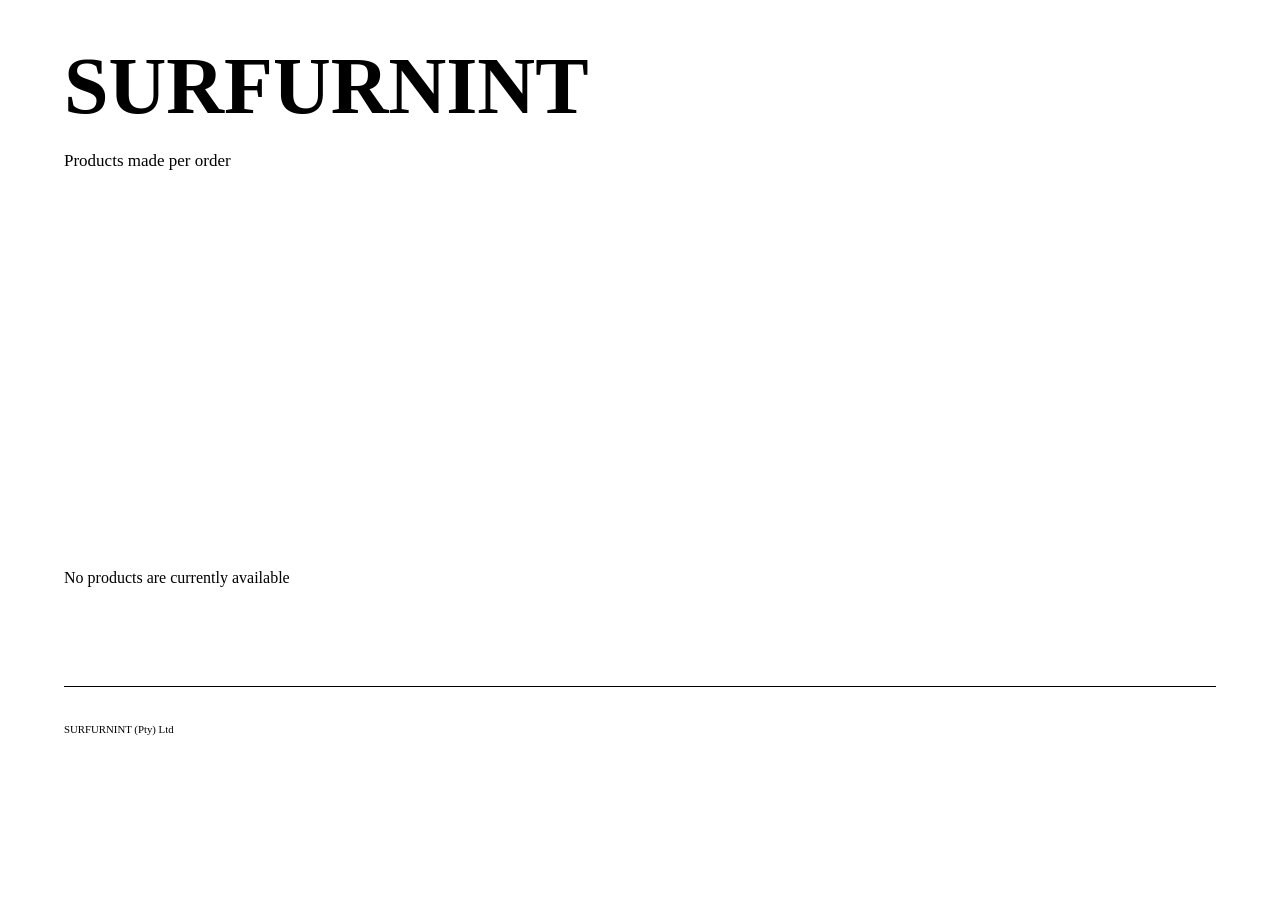
<file: index.html>
<!doctype html>
<html lang="en">
<head>
  <meta charset="utf-8">
  <meta name="viewport" content="width=device-width, initial-scale=1">
  <title>SURFURNINT</title>
  <meta name="description" content="Products made per order.">
  <!-- Replace the example.com URL below with the final domain before launch. -->
  <link rel="canonical" href="https://www.example.com/">
  <link rel="icon" href="favicon.svg" type="image/svg+xml">
  <link rel="stylesheet" href="css/style.css">
</head>
<body>
  <div class="site-shell">
    <header class="home-header">
      <h1>SURFURNINT</h1>
      <h2></h2>
      <p>Products made per order</p>
    </header>

    <main>
      <section class="editorial-space" aria-label="Editorial images">
        <div class="editorial-grid" aria-hidden="true">
          <!-- Future introductory or editorial images can be inserted here.
               Add local image elements only when files are ready so no broken icons appear. -->
        </div>
      </section>

      <section class="products-list" aria-label="Available products" data-products-list>
        <!-- Visible product records are inserted here by js/homepage.js. -->
      </section>
    </main>

    <footer class="site-footer">
      <p>SURFURNINT (Pty) Ltd
     
    </footer>
  </div>
  <script src="js/products.js"></script>
  <script src="js/homepage.js"></script>
</body>
</html>
</file>
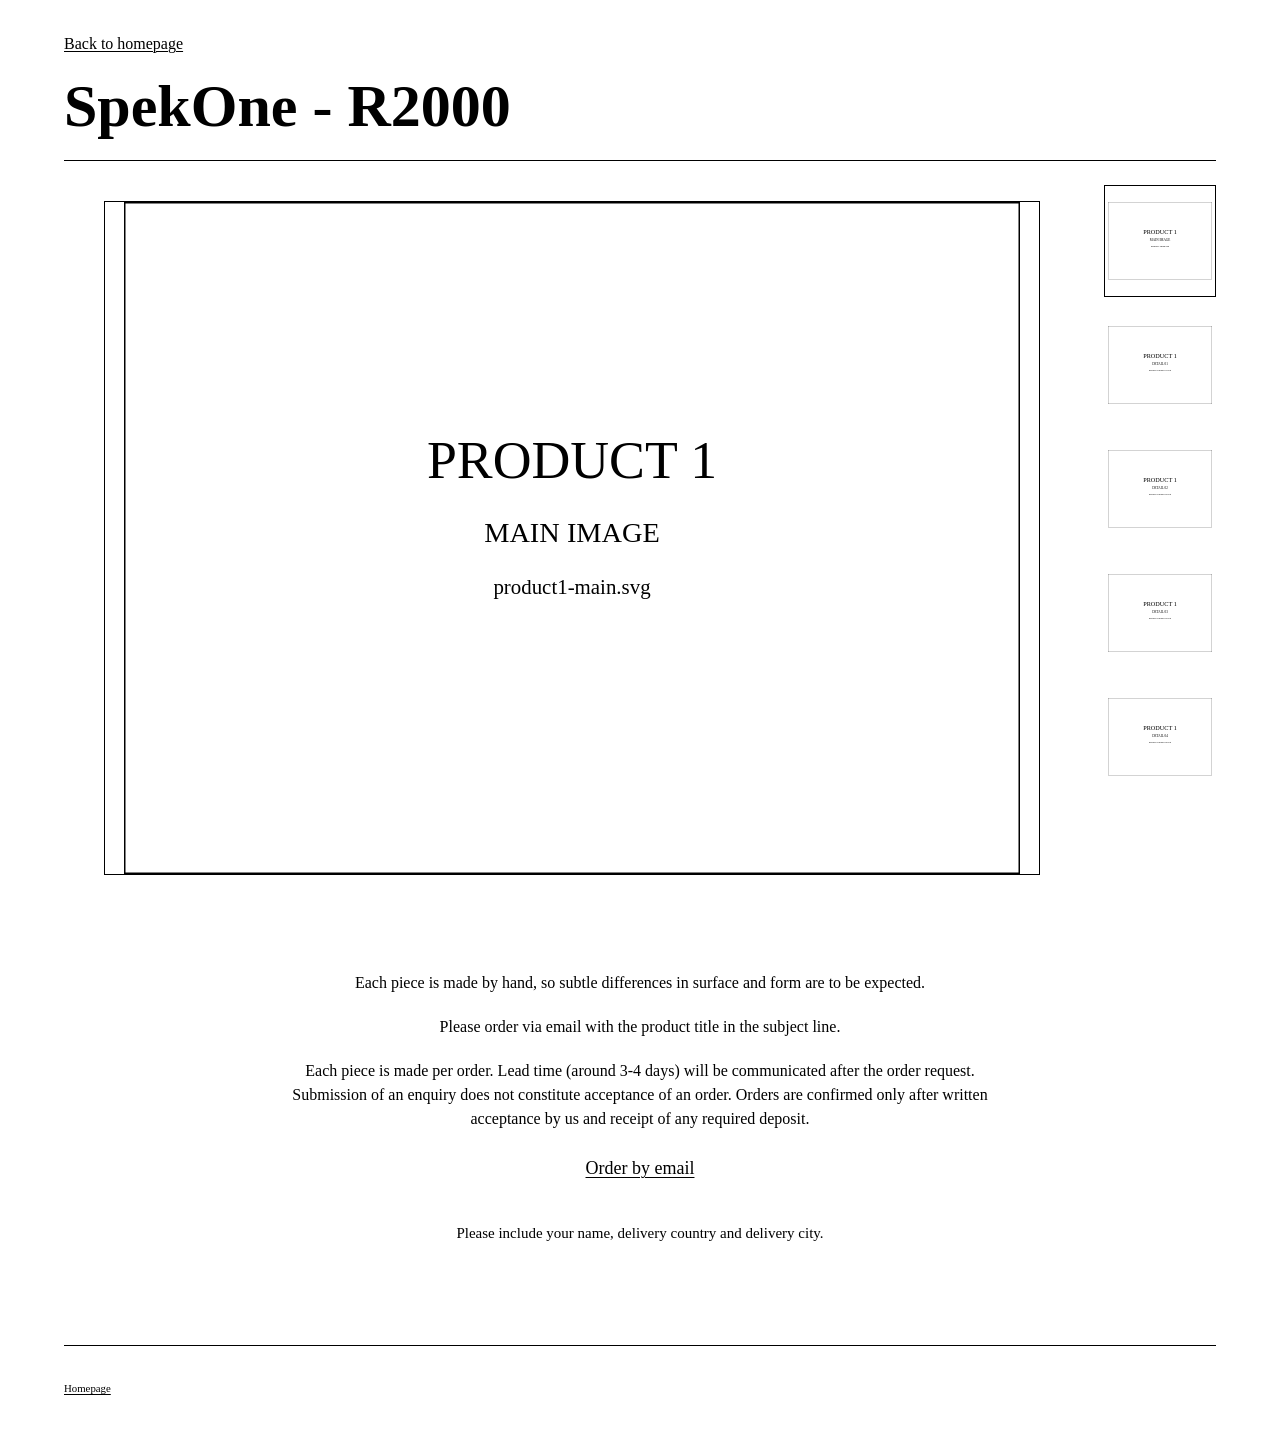
<file: product1/index.html>
<!doctype html>
<html lang="en">
<head>
  <meta charset="utf-8">
  <meta name="viewport" content="width=device-width, initial-scale=1">
  <title>Product One — R2000</title>
  <meta name="description" content="View Product One, an original limited object by BRAND, and enquire about ordering by email.">
  <!-- Replace the example.com URL below with the final domain before launch. -->
  <link rel="canonical" href="https://www.example.com/product1/">
  <link rel="icon" href="../favicon.svg" type="image/svg+xml">
  <link rel="stylesheet" href="../css/style.css">
</head>
<body data-product-id="product1">
  <div class="site-shell">
    <header class="product-header">
      <nav class="back-nav" aria-label="Breadcrumb">
        <a href="../">Back to homepage</a>
      </nav>
      <h1 data-product-name>Speaker One - R2000</h1>
    </header>

    <main class="product-main">
      <p class="product-error" data-product-error hidden></p>

      <section class="gallery" aria-label="Product media" data-gallery>
        <div class="gallery-layout">
          <figure class="active-media" data-active-media></figure>
          <div class="thumbnail-list" aria-label="Choose product media" data-thumbnails></div>
        </div>
        <p class="visually-hidden" aria-live="polite" data-gallery-status></p>
        <noscript><p>JavaScript is required to use the product media gallery.</p></noscript>
      </section>

      <section class="product-description" aria-label="Product details and ordering">
        <p data-full-description></p>
        <p>Please order via email with the product title in the subject line.</p>
        <p>Each piece is made per order. Lead time (around 3-4 days) will be communicated after the order request. Submission of an enquiry does not constitute acceptance of an order. Orders are confirmed only after written acceptance by us and receipt of any required deposit.</p>
        <p><a class="order-link" href="mailto:orders@example.com" data-order-link>Order by email</a></p>
        <p class="order-details">Please include your name, delivery country and delivery city.</p>
      </section>
    </main>

    <footer class="site-footer">
      <p><a href="../">Homepage</a></p>
    </footer>
  </div>

  <div class="zoom-overlay" role="dialog" aria-modal="true" aria-label="Enlarged product image" data-zoom-overlay hidden>
    <div class="zoom-dialog" data-zoom-dialog>
      <button class="zoom-close" type="button" aria-label="Close enlarged image" data-zoom-close>Close image</button>
      <img class="zoom-image" alt="" data-zoom-image>
    </div>
  </div>
  <script src="../js/products.js"></script>
  <script src="../js/product-gallery.js"></script>
</body>
</html>
</file>
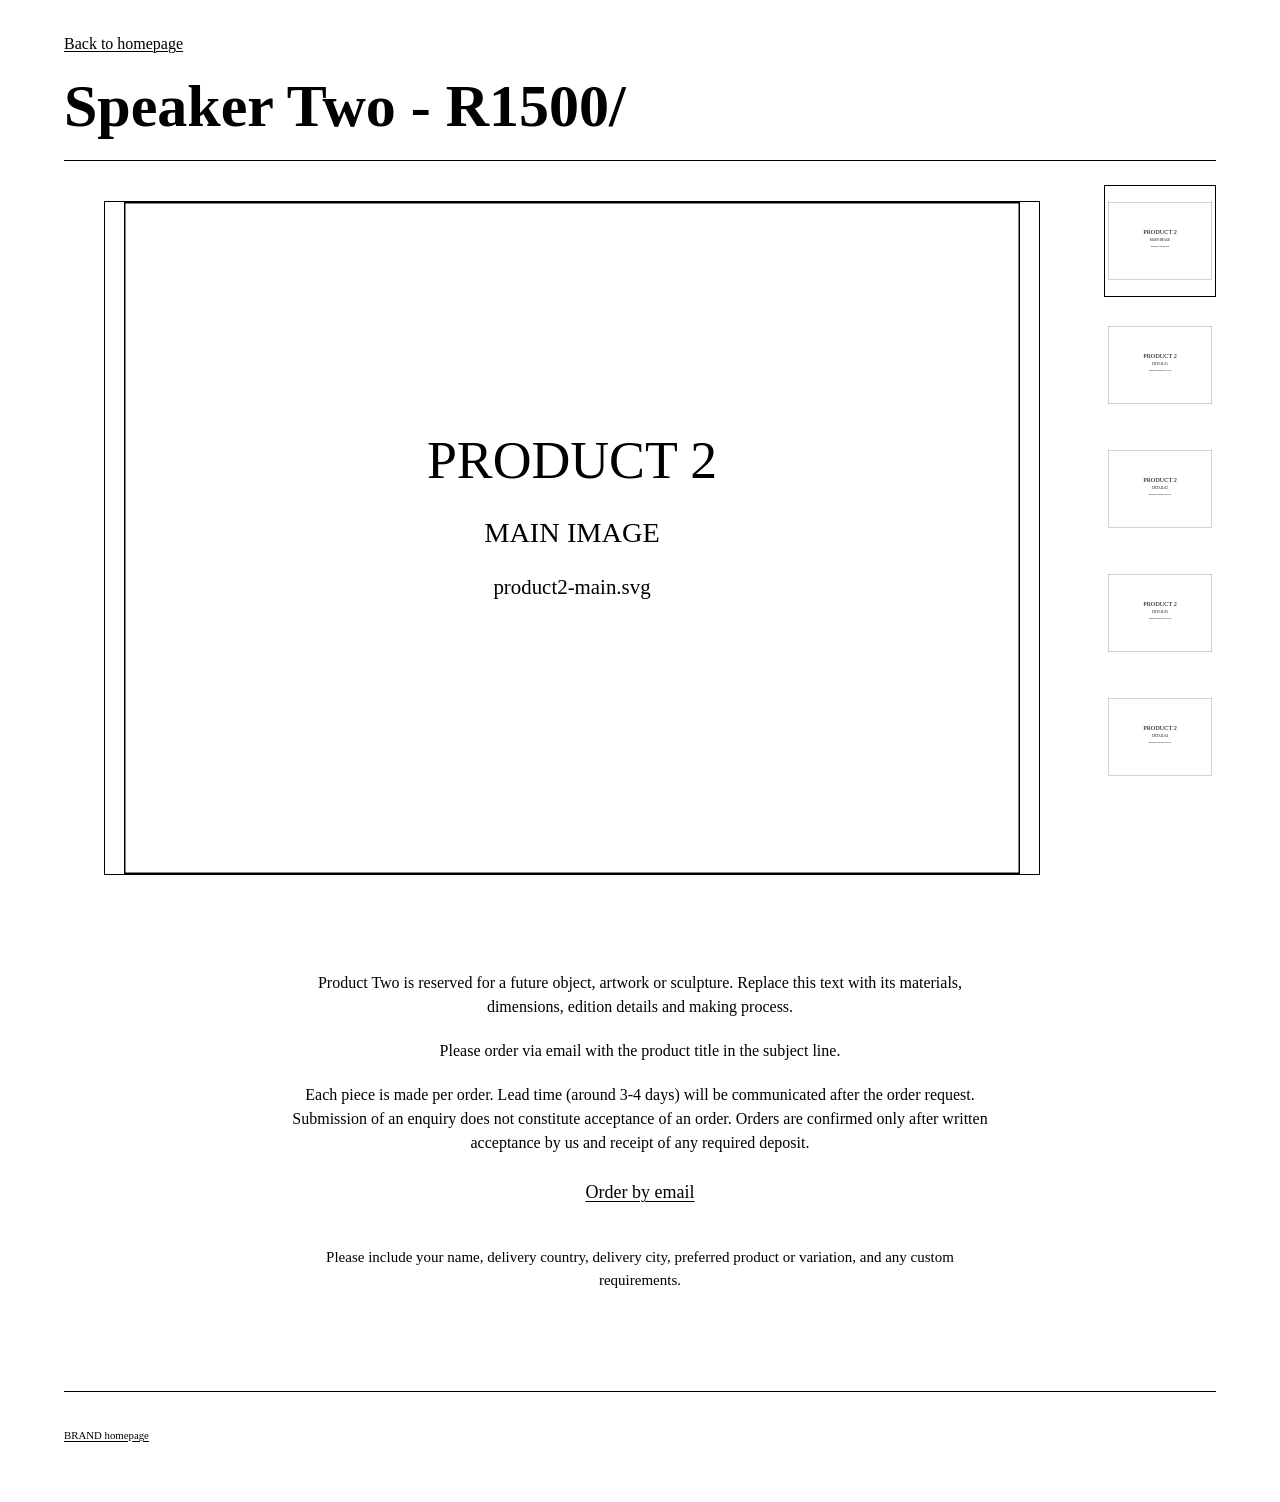
<file: product2/index.html>
<!doctype html>
<html lang="en">
<head>
  <meta charset="utf-8">
  <meta name="viewport" content="width=device-width, initial-scale=1">
  <title>Product Two — BRAND</title>
  <meta name="description" content="View Product Two by BRAND and enquire about this original artwork or sculpture by email.">
  <!-- Replace the example.com URL below with the final domain before launch. -->
  <link rel="canonical" href="https://www.example.com/product2/">
  <link rel="icon" href="../favicon.svg" type="image/svg+xml">
  <link rel="stylesheet" href="../css/style.css">
</head>
<body data-product-id="product2">
  <div class="site-shell">
    <header class="product-header">
      <nav class="back-nav" aria-label="Breadcrumb"><a href="../">Back to homepage</a></nav>
      <h1 data-product-name>Product Two</h1>
    </header>
    <main class="product-main">
      <p class="product-error" data-product-error hidden></p>
      <section class="gallery" aria-label="Product media" data-gallery>
        <div class="gallery-layout">
          <figure class="active-media" data-active-media></figure>
          <div class="thumbnail-list" aria-label="Choose product media" data-thumbnails></div>
        </div>
        <p class="visually-hidden" aria-live="polite" data-gallery-status></p>
        <noscript><p>JavaScript is required to use the product media gallery.</p></noscript>
      </section>
      <section class="product-description" aria-label="Product details and ordering">
        <p data-full-description></p>
        <p>Please order via email with the product title in the subject line.</p>
        <p>Each piece is made per order. Lead time (around 3-4 days) will be communicated after the order request. Submission of an enquiry does not constitute acceptance of an order. Orders are confirmed only after written acceptance by us and receipt of any required deposit.</p>
        <p><a class="order-link" href="mailto:orders@example.com" data-order-link>Order by email</a></p>
        <p class="order-details">Please include your name, delivery country, delivery city, preferred product or variation, and any custom requirements.</p>
      </section>
    </main>
    <footer class="site-footer"><p><a href="../">BRAND homepage</a></p></footer>
  </div>
  <div class="zoom-overlay" role="dialog" aria-modal="true" aria-label="Enlarged product image" data-zoom-overlay hidden>
    <div class="zoom-dialog" data-zoom-dialog>
      <button class="zoom-close" type="button" aria-label="Close enlarged image" data-zoom-close>Close image</button>
      <img class="zoom-image" alt="" data-zoom-image>
    </div>
  </div>
  <script src="../js/products.js"></script>
  <script src="../js/product-gallery.js"></script>
</body>
</html>
</file>
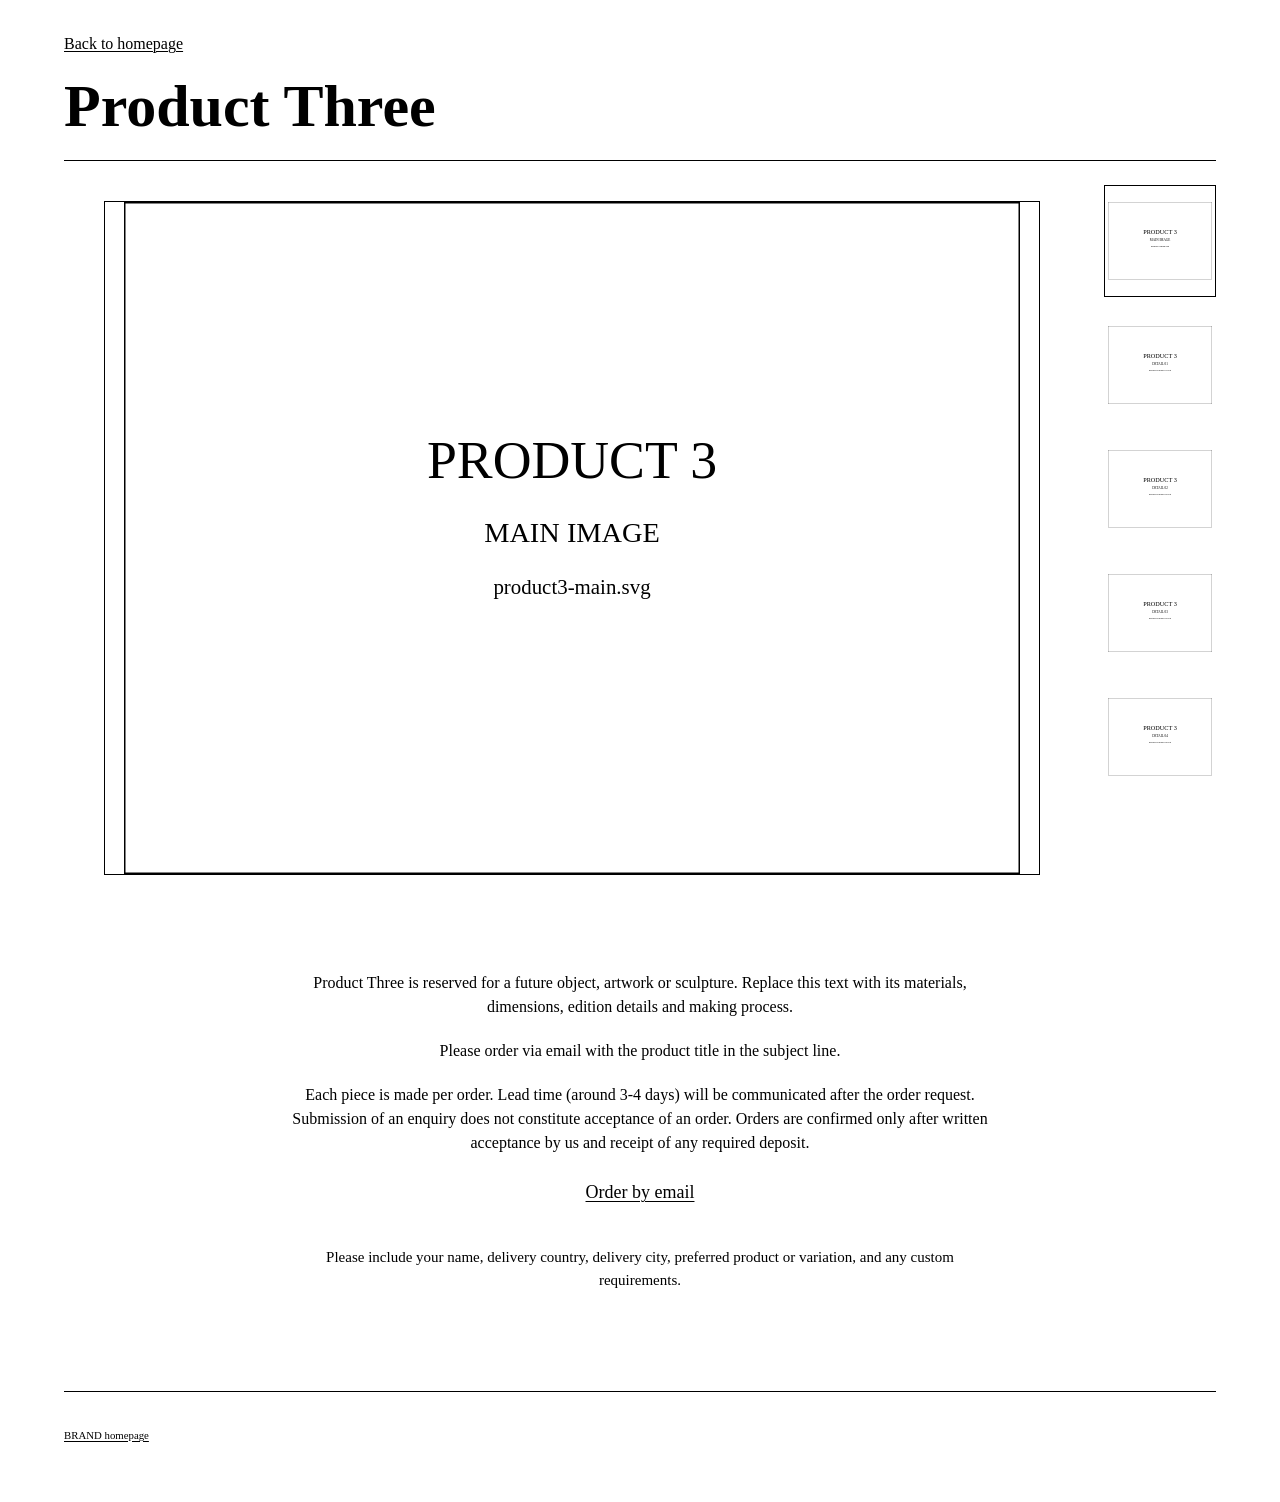
<file: product3/index.html>
<!doctype html>
<html lang="en">
<head>
  <meta charset="utf-8">
  <meta name="viewport" content="width=device-width, initial-scale=1">
  <title>Product Three — BRAND</title>
  <meta name="description" content="View Product Three by BRAND and enquire about this original artwork or sculpture by email.">
  <!-- Replace the example.com URL below with the final domain before launch. -->
  <link rel="canonical" href="https://www.example.com/product3/">
  <link rel="icon" href="../favicon.svg" type="image/svg+xml">
  <link rel="stylesheet" href="../css/style.css">
</head>
<body data-product-id="product3">
  <div class="site-shell">
    <header class="product-header">
      <nav class="back-nav" aria-label="Breadcrumb"><a href="../">Back to homepage</a></nav>
      <h1 data-product-name>Product Three</h1>
    </header>
    <main class="product-main">
      <p class="product-error" data-product-error hidden></p>
      <section class="gallery" aria-label="Product media" data-gallery>
        <div class="gallery-layout">
          <figure class="active-media" data-active-media></figure>
          <div class="thumbnail-list" aria-label="Choose product media" data-thumbnails></div>
        </div>
        <p class="visually-hidden" aria-live="polite" data-gallery-status></p>
        <noscript><p>JavaScript is required to use the product media gallery.</p></noscript>
      </section>
      <section class="product-description" aria-label="Product details and ordering">
        <p data-full-description></p>
        <p>Please order via email with the product title in the subject line.</p>
        <p>Each piece is made per order. Lead time (around 3-4 days) will be communicated after the order request. Submission of an enquiry does not constitute acceptance of an order. Orders are confirmed only after written acceptance by us and receipt of any required deposit.</p>
        <p><a class="order-link" href="mailto:orders@example.com" data-order-link>Order by email</a></p>
        <p class="order-details">Please include your name, delivery country, delivery city, preferred product or variation, and any custom requirements.</p>
      </section>
    </main>
    <footer class="site-footer"><p><a href="../">BRAND homepage</a></p></footer>
  </div>
  <div class="zoom-overlay" role="dialog" aria-modal="true" aria-label="Enlarged product image" data-zoom-overlay hidden>
    <div class="zoom-dialog" data-zoom-dialog>
      <button class="zoom-close" type="button" aria-label="Close enlarged image" data-zoom-close>Close image</button>
      <img class="zoom-image" alt="" data-zoom-image>
    </div>
  </div>
  <script src="../js/products.js"></script>
  <script src="../js/product-gallery.js"></script>
</body>
</html>
</file>
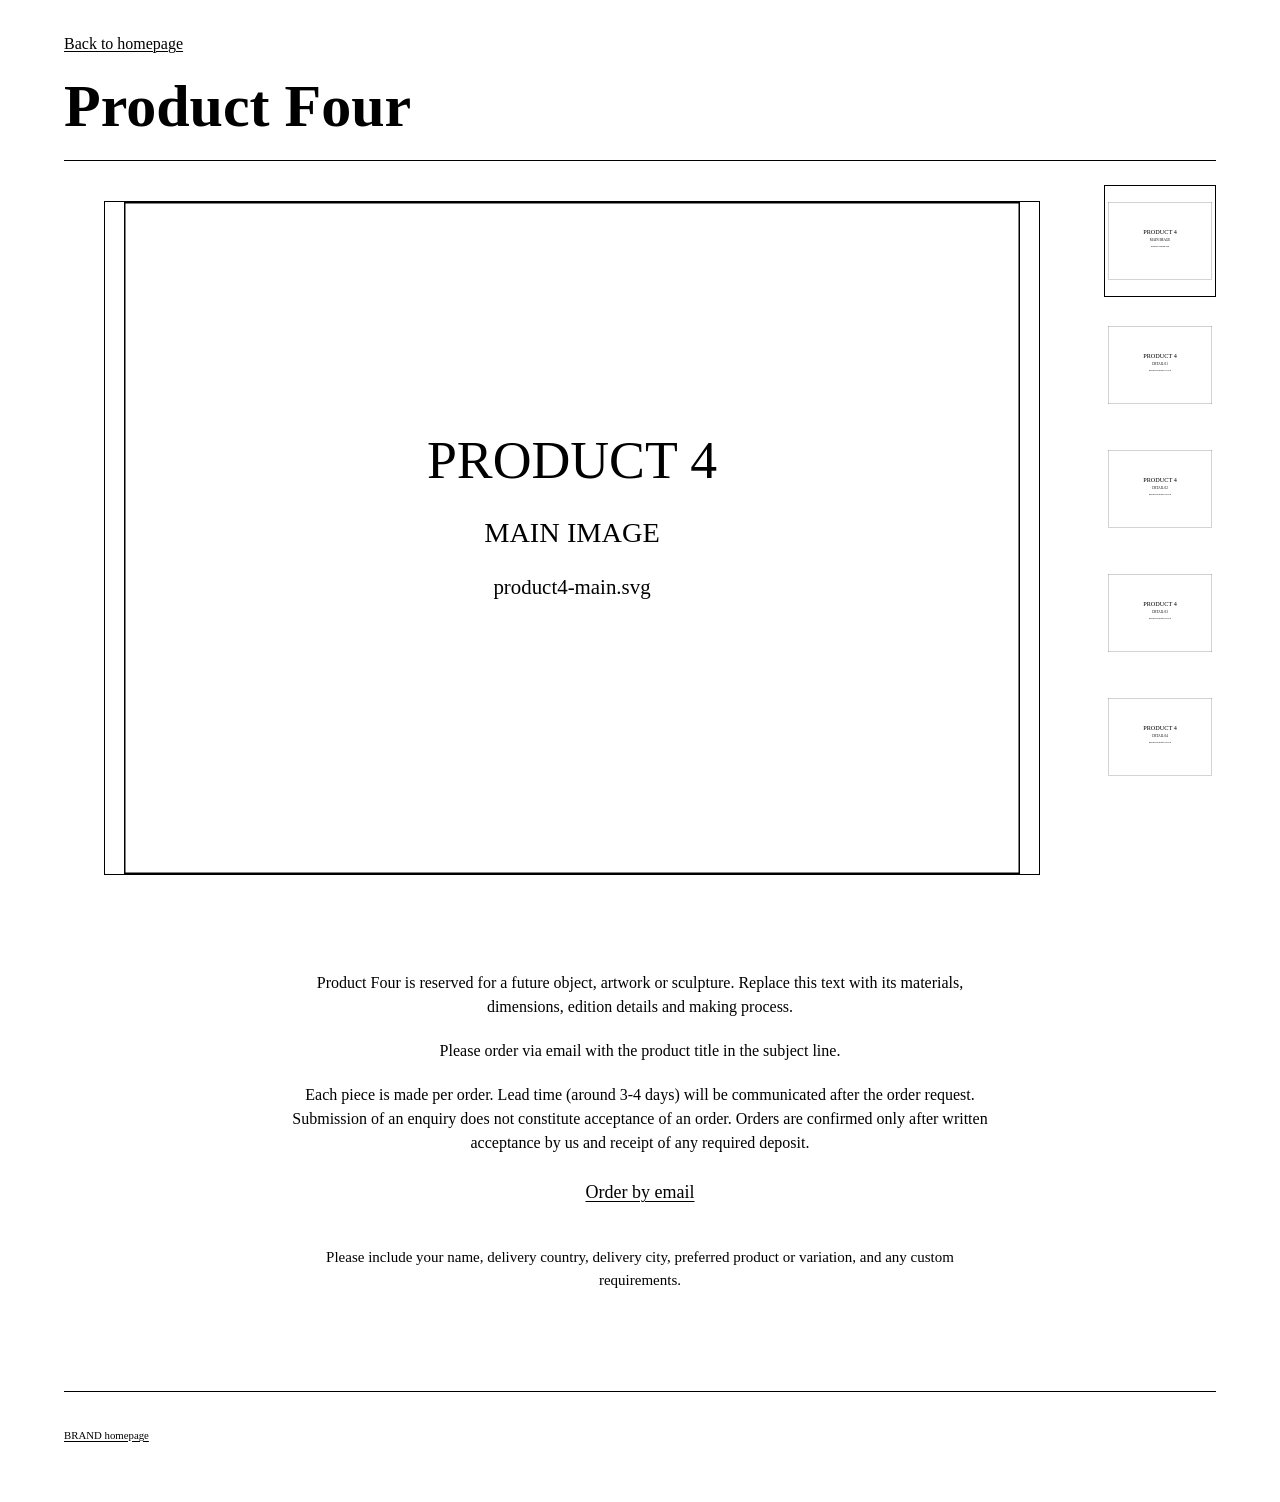
<file: product4/index.html>
<!doctype html>
<html lang="en">
<head>
  <meta charset="utf-8">
  <meta name="viewport" content="width=device-width, initial-scale=1">
  <title>Product Four — BRAND</title>
  <meta name="description" content="View Product Four by BRAND and enquire about this original artwork or sculpture by email.">
  <!-- Replace the example.com URL below with the final domain before launch. -->
  <link rel="canonical" href="https://www.example.com/product4/">
  <link rel="icon" href="../favicon.svg" type="image/svg+xml">
  <link rel="stylesheet" href="../css/style.css">
</head>
<body data-product-id="product4">
  <div class="site-shell">
    <header class="product-header">
      <nav class="back-nav" aria-label="Breadcrumb"><a href="../">Back to homepage</a></nav>
      <h1 data-product-name>Product Four</h1>
    </header>
    <main class="product-main">
      <p class="product-error" data-product-error hidden></p>
      <section class="gallery" aria-label="Product media" data-gallery>
        <div class="gallery-layout">
          <figure class="active-media" data-active-media></figure>
          <div class="thumbnail-list" aria-label="Choose product media" data-thumbnails></div>
        </div>
        <p class="visually-hidden" aria-live="polite" data-gallery-status></p>
        <noscript><p>JavaScript is required to use the product media gallery.</p></noscript>
      </section>
      <section class="product-description" aria-label="Product details and ordering">
        <p data-full-description></p>
        <p>Please order via email with the product title in the subject line.</p>
        <p>Each piece is made per order. Lead time (around 3-4 days) will be communicated after the order request. Submission of an enquiry does not constitute acceptance of an order. Orders are confirmed only after written acceptance by us and receipt of any required deposit.</p>
        <p><a class="order-link" href="mailto:orders@example.com" data-order-link>Order by email</a></p>
        <p class="order-details">Please include your name, delivery country, delivery city, preferred product or variation, and any custom requirements.</p>
      </section>
    </main>
    <footer class="site-footer"><p><a href="../">BRAND homepage</a></p></footer>
  </div>
  <div class="zoom-overlay" role="dialog" aria-modal="true" aria-label="Enlarged product image" data-zoom-overlay hidden>
    <div class="zoom-dialog" data-zoom-dialog>
      <button class="zoom-close" type="button" aria-label="Close enlarged image" data-zoom-close>Close image</button>
      <img class="zoom-image" alt="" data-zoom-image>
    </div>
  </div>
  <script src="../js/products.js"></script>
  <script src="../js/product-gallery.js"></script>
</body>
</html>
</file>
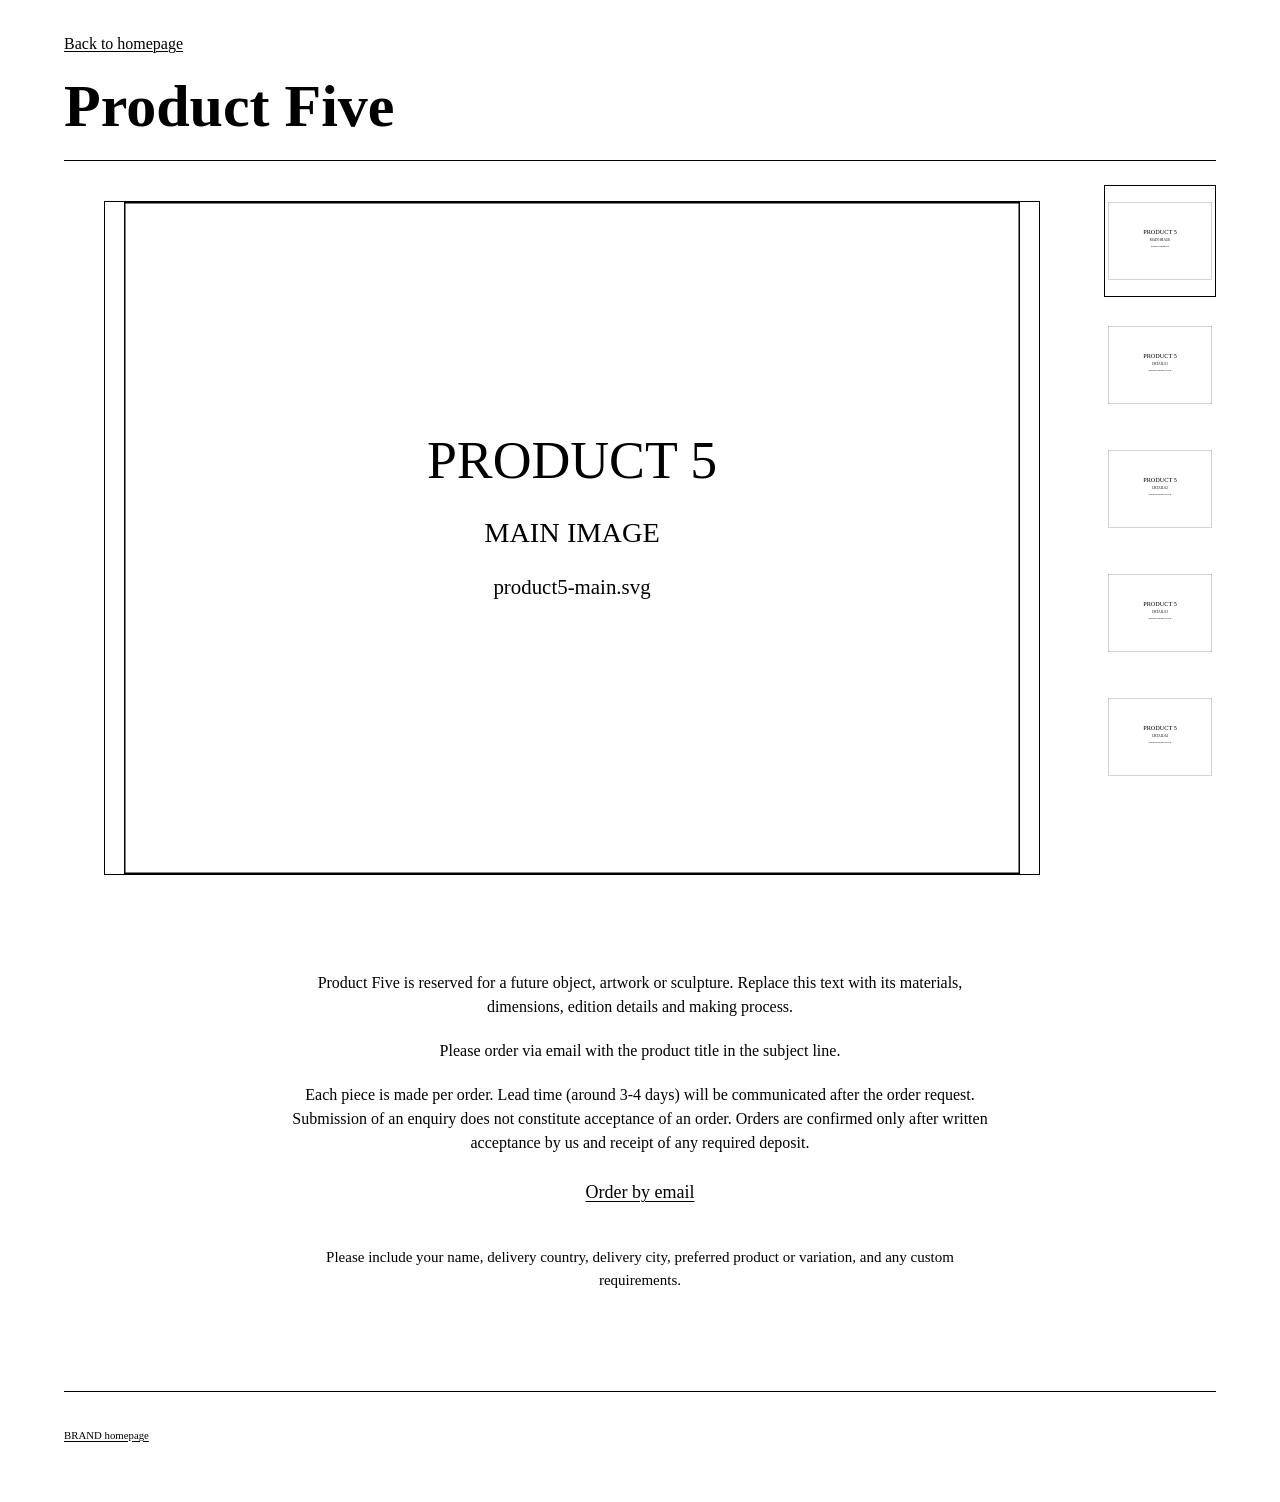
<file: product5/index.html>
<!doctype html>
<html lang="en">
<head>
  <meta charset="utf-8">
  <meta name="viewport" content="width=device-width, initial-scale=1">
  <title>Product Five — BRAND</title>
  <meta name="description" content="View Product Five by BRAND and enquire about this original artwork or sculpture by email.">
  <!-- Replace the example.com URL below with the final domain before launch. -->
  <link rel="canonical" href="https://www.example.com/product5/">
  <link rel="icon" href="../favicon.svg" type="image/svg+xml">
  <link rel="stylesheet" href="../css/style.css">
</head>
<body data-product-id="product5">
  <div class="site-shell">
    <header class="product-header">
      <nav class="back-nav" aria-label="Breadcrumb"><a href="../">Back to homepage</a></nav>
      <h1 data-product-name>Product Five</h1>
    </header>
    <main class="product-main">
      <p class="product-error" data-product-error hidden></p>
      <section class="gallery" aria-label="Product media" data-gallery>
        <div class="gallery-layout">
          <figure class="active-media" data-active-media></figure>
          <div class="thumbnail-list" aria-label="Choose product media" data-thumbnails></div>
        </div>
        <p class="visually-hidden" aria-live="polite" data-gallery-status></p>
        <noscript><p>JavaScript is required to use the product media gallery.</p></noscript>
      </section>
      <section class="product-description" aria-label="Product details and ordering">
        <p data-full-description></p>
        <p>Please order via email with the product title in the subject line.</p>
        <p>Each piece is made per order. Lead time (around 3-4 days) will be communicated after the order request. Submission of an enquiry does not constitute acceptance of an order. Orders are confirmed only after written acceptance by us and receipt of any required deposit.</p>
        <p><a class="order-link" href="mailto:orders@example.com" data-order-link>Order by email</a></p>
        <p class="order-details">Please include your name, delivery country, delivery city, preferred product or variation, and any custom requirements.</p>
      </section>
    </main>
    <footer class="site-footer"><p><a href="../">BRAND homepage</a></p></footer>
  </div>
  <div class="zoom-overlay" role="dialog" aria-modal="true" aria-label="Enlarged product image" data-zoom-overlay hidden>
    <div class="zoom-dialog" data-zoom-dialog>
      <button class="zoom-close" type="button" aria-label="Close enlarged image" data-zoom-close>Close image</button>
      <img class="zoom-image" alt="" data-zoom-image>
    </div>
  </div>
  <script src="../js/products.js"></script>
  <script src="../js/product-gallery.js"></script>
</body>
</html>
</file>
<file: css/style.css>
/* Base */
html {
  box-sizing: border-box;
  background: #fff;
  color: #000;
  font-family: "Times New Roman", Times, serif;
  font-size: 100%;
  line-height: 1.5;
  overflow-x: hidden;
}

*,
*::before,
*::after {
  box-sizing: inherit;
}

body {
  margin: 0;
  min-width: 0;
  background: #fff;
  color: #000;
}

body.zoom-open {
  overflow: hidden;
}

img,
video {
  display: block;
  max-width: 100%;
}

a {
  color: #000;
  text-decoration: underline;
  text-decoration-thickness: 1px;
  text-underline-offset: 0.14em;
}

button,
a {
  touch-action: manipulation;
}

:focus-visible {
  outline: 2px solid #000;
  outline-offset: 3px;
}

[hidden] {
  display: none !important;
}

.site-shell {
  width: min(100% - 2rem, 72rem);
  margin-inline: auto;
}

/* Homepage */
.home-header {
  max-width: 48rem;
  padding-block: 3rem 0;
}

.home-header h1 {
  margin: 0;
  font-size: clamp(2.5rem, 8vw, 5rem);
  font-weight: 700;
  line-height: 0.95;
}

.home-header h2 {
  margin: 1.25rem 0 0;
  font-size: clamp(1.25rem, 3vw, 1.75rem);
  font-weight: 400;
  line-height: 1.2;
}

.home-header p {
  max-width: 42rem;
  margin: 1.5rem 0 0;
  font-size: 1.0625rem;
}

.editorial-space {
  min-height: 22.5rem;
  padding-block: 2rem;
}

.editorial-grid {
  display: grid;
  grid-template-columns: repeat(3, minmax(0, 1fr));
  gap: 1rem;
  min-height: 18.5rem;
}

.products-list {
  padding-block: 1rem 5rem;
}

.products-list hr {
  height: 1px;
  margin: 4rem 0;
  border: 0;
  background: #000;
}

.product-entry__title {
  margin: 0 0 1rem;
  font-size: clamp(1.5rem, 4vw, 2rem);
  line-height: 1.2;
}

.product-entry__layout {
  display: grid;
  grid-template-columns: minmax(0, 1.35fr) minmax(16rem, 0.8fr);
  gap: clamp(2rem, 6vw, 6rem);
  align-items: start;
}

.product-entry__layout--without-image {
  grid-template-columns: minmax(0, 38rem);
}

.product-entry__figure {
  margin: 0;
}

.product-entry__figure a {
  display: block;
}

.product-entry__figure img {
  width: 100%;
  height: auto;
  border: 1px solid #000;
  object-fit: contain;
}

.product-entry__description {
  max-width: 34rem;
  margin: 0;
  font-size: 1.0625rem;
}

/* Product pages */
.product-header {
  padding-block: 2rem 1.5rem;
}

.back-nav {
  margin-bottom: 1.25rem;
}

.product-header h1 {
  margin: 0;
  font-size: clamp(2rem, 6vw, 3.75rem);
  line-height: 1;
}

.product-main {
  padding-bottom: 5rem;
}

.gallery {
  border-top: 1px solid #000;
  padding-top: 1.5rem;
}

.gallery-layout {
  display: grid;
  grid-template-columns: minmax(0, 1fr) 7rem;
  gap: 1.5rem;
  align-items: start;
}

.active-media {
  display: grid;
  min-height: min(62vw, 42rem);
  border: 1px solid #000;
  place-items: center;
  background: #fff;
  overflow: hidden;
}

.active-media > img,
.active-media > video,
.media-zoom-button,
.media-zoom-button img {
  width: 100%;
  height: 100%;
  max-height: 42rem;
  object-fit: contain;
}

.media-zoom-button {
  display: block;
  padding: 0;
  border: 0;
  background: #fff;
  color: #000;
  cursor: zoom-in;
}

.thumbnail-list {
  display: grid;
  gap: 0.75rem;
}

.thumbnail-button {
  position: relative;
  display: grid;
  width: 100%;
  aspect-ratio: 1 / 1;
  padding: 0.2rem;
  border: 1px solid transparent;
  border-radius: 0;
  background: #fff;
  color: #000;
  cursor: pointer;
  place-items: center;
}

.thumbnail-button.is-active {
  border-color: #000;
}

.thumbnail-button img {
  width: 100%;
  height: 100%;
  object-fit: contain;
}

.thumbnail-video-label {
  position: absolute;
  inset: auto 0.2rem 0.2rem;
  border-top: 1px solid #000;
  background: #fff;
  font: inherit;
  font-size: 0.8125rem;
  text-align: center;
}

.visually-hidden {
  position: absolute;
  width: 1px;
  height: 1px;
  padding: 0;
  margin: -1px;
  overflow: hidden;
  clip: rect(0, 0, 0, 0);
  white-space: nowrap;
  border: 0;
}

.product-error {
  margin-block: 2rem;
  border: 1px solid #000;
  padding: 1rem;
}

.product-description {
  width: min(100%, 44rem);
  margin: 5rem auto 0;
  text-align: center;
}

.product-description p {
  margin: 0 0 1.25rem;
}

.order-link {
  display: inline-block;
  margin-block: 0.25rem 1.25rem;
  font-size: 1.125rem;
}

.order-details {
  font-size: 0.9375rem;
}

.site-footer {
  border-top: 1px solid #000;
  padding-block: 1.5rem 3rem;
  font-size: 0.675rem;
}

/* Image zoom dialog */
.zoom-overlay {
  position: fixed;
  z-index: 1000;
  inset: 0;
  overflow: auto;
  padding: 1rem;
  background: rgba(255, 255, 255, 0.98);
}

.zoom-dialog {
  display: grid;
  min-height: calc(100vh - 2rem);
  min-height: calc(100dvh - 2rem);
  grid-template-rows: auto 1fr;
}

.zoom-close {
  justify-self: end;
  margin: 0 0 1rem;
  padding: 0.4rem 0.65rem;
  border: 1px solid #000;
  border-radius: 0;
  background: #fff;
  color: #000;
  font: inherit;
  text-decoration: underline;
  cursor: pointer;
}

.zoom-image {
  align-self: start;
  justify-self: center;
  width: auto;
  height: auto;
  max-width: none;
  max-height: none;
  object-fit: contain;
}

/* Responsive layout */
@media (max-width: 44rem) {
  .site-shell {
    width: min(100% - 1.25rem, 72rem);
  }

  .home-header {
    padding-top: 2rem;
  }

  .editorial-space {
    min-height: 16rem;
  }

  .editorial-grid {
    grid-template-columns: 1fr;
    min-height: 12rem;
  }

  .product-entry__layout {
    grid-template-columns: 1fr;
    gap: 1.5rem;
  }

  .products-list hr {
    margin-block: 3rem;
  }

  .gallery-layout {
    grid-template-columns: 1fr;
  }

  .active-media {
    min-height: 65vw;
  }

  .thumbnail-list {
    grid-template-columns: repeat(5, minmax(3.25rem, 1fr));
    gap: 0.5rem;
    overflow-x: auto;
    padding: 0.2rem 0.2rem 0.6rem;
  }

  .thumbnail-button {
    min-width: 3.25rem;
  }

  .product-description {
    margin-top: 3rem;
    text-align: left;
  }

  .zoom-image {
    max-width: 100%;
  }
}

@media (prefers-reduced-motion: reduce) {
  *,
  *::before,
  *::after {
    scroll-behavior: auto !important;
    transition-duration: 0.01ms !important;
    animation-duration: 0.01ms !important;
    animation-iteration-count: 1 !important;
  }
}

/* Print */
@media print {
  @page {
    margin: 1.5cm;
  }

  body {
    font-size: 11pt;
  }

  .site-shell {
    width: 100%;
  }

  .editorial-space,
  .thumbnail-list,
  .back-nav,
  .zoom-overlay,
  .site-footer {
    display: none !important;
  }

  .gallery-layout,
  .product-entry__layout {
    display: block;
  }

  .active-media {
    min-height: 0;
    border: 0;
  }

  .product-description {
    margin-top: 2rem;
  }

  a {
    color: #000;
  }
}
</file>
